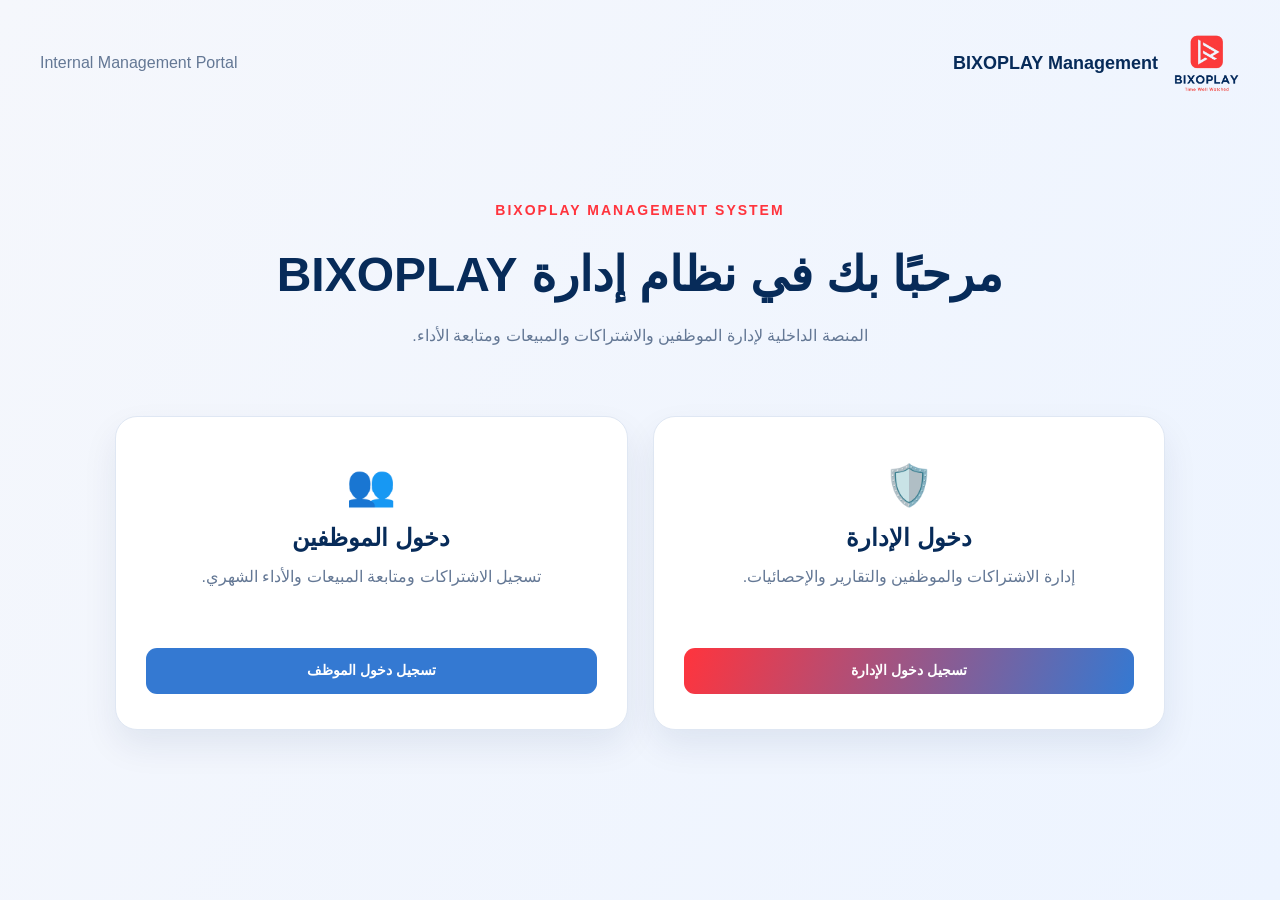
<file: index.html>
<!DOCTYPE html>
<html lang="ar" dir="rtl">
<head>
  <meta charset="UTF-8">
  <meta name="viewport" content="width=device-width, initial-scale=1">
  <title>BIXOPLAY | Management System</title>
  <link rel="stylesheet" href="./css/style.css">
</head>
<body>
  <div class="portal">
    <header class="portal-header">
      <a class="brand" href="./index.html">
        <img src="./Image/company-logo.png" alt="BIXOPLAY">
        <strong>BIXOPLAY Management</strong>
      </a>
      <span class="muted">Internal Management Portal</span>
    </header>

    <main class="portal-content">
      <p class="eyebrow">BIXOPLAY MANAGEMENT SYSTEM</p>
      <h1>مرحبًا بك في نظام إدارة BIXOPLAY</h1>
      <p class="muted">
        المنصة الداخلية لإدارة الموظفين والاشتراكات والمبيعات ومتابعة الأداء.
      </p>

      <div class="portal-cards">
        <article class="portal-card">
          <div class="portal-icon">🛡️</div>
          <h2>دخول الإدارة</h2>
          <p>إدارة الاشتراكات والموظفين والتقارير والإحصائيات.</p>
          <a class="btn btn-gradient" href="./login.html?role=admin">
            تسجيل دخول الإدارة
          </a>
        </article>

        <article class="portal-card">
          <div class="portal-icon">👥</div>
          <h2>دخول الموظفين</h2>
          <p>تسجيل الاشتراكات ومتابعة المبيعات والأداء الشهري.</p>
          <a class="btn btn-blue" href="./login.html?role=employee">
            تسجيل دخول الموظف
          </a>
        </article>
      </div>
    </main>
  </div>
</body>
</html>
</file>
<file: css/style.css>
:root {
  --navy: #072b59;
  --navy-dark: #092953;
  --red: #ff343d;
  --blue: #3479d2;
  --bg: #f5f7fc;
  --border: #dfe7f3;
  --text: #13233f;
  --muted: #647895;
}

* {
  box-sizing: border-box;
}

[hidden] {
  display: none !important;
}

html {
  scroll-behavior: smooth;
}

body {
  margin: 0;
  font-family: Tahoma, Arial, sans-serif;
  color: var(--text);
  background: linear-gradient(120deg, #f5f7fc, #edf4ff);
  min-height: 100vh;
}

button,
input,
select {
  font: inherit;
}

button {
  cursor: pointer;
}

button:disabled {
  opacity: .65;
  cursor: not-allowed;
}

a {
  color: var(--blue);
  text-decoration: none;
}

a:hover {
  text-decoration: underline;
}

h1,
h2,
h3,
p {
  margin-top: 0;
}

h1,
h2 {
  color: var(--navy);
}

.muted {
  color: var(--muted);
  line-height: 1.8;
}

.eyebrow {
  color: var(--red);
  font-size: 14px;
  font-weight: 800;
  letter-spacing: 2px;
}

.btn {
  display: inline-flex;
  align-items: center;
  justify-content: center;
  gap: 8px;
  min-height: 46px;
  width: auto;
  margin: 0;
  padding: 10px 20px;
  border: 0;
  border-radius: 11px;
  font-size: 14px;
  font-weight: 700;
  line-height: 1.2;
  transition: transform .2s, box-shadow .2s, filter .2s;
}

.btn:hover:not(:disabled) {
  transform: translateY(-1px);
  filter: brightness(1.04);
  text-decoration: none;
}

.btn-gradient {
  background: linear-gradient(110deg, var(--red), var(--blue));
  color: #fff;
}

.btn-blue {
  background: var(--blue);
  color: #fff;
}

.btn-light {
  background: #e9f0fb;
  border: 1px solid #d0dff3;
  color: var(--navy);
}

.btn-danger {
  background: var(--red);
  color: white;
}

.btn-full {
  width: 100%;
}

.field {
  min-width: 0;
}

.field label {
  display: block;
  margin-bottom: 9px;
  font-weight: 700;
  font-size: 13px;
  color: var(--navy);
}

.field input,
.field select {
  display: block;
  width: 100%;
  min-width: 0;
  height: 50px;
  padding: 10px 13px;
  border: 1px solid #cddbed;
  border-radius: 11px;
  outline: none;
  background: #fff;
  color: var(--text);
}

.field input:focus,
.field select:focus {
  border-color: var(--blue);
  box-shadow: 0 0 0 3px rgba(52, 121, 210, .12);
}

.field input[readonly] {
  background: #eef2f8;
}

.form-message {
  min-height: 20px;
  margin: 15px 0 0;
  color: #c92032;
  font-weight: 700;
  font-size: 14px;
}

.form-message.success {
  color: #15803d;
}

.brand {
  display: flex;
  align-items: center;
  gap: 15px;
}

.brand img {
  width: 67px;
  height: 67px;
  object-fit: contain;
}

.brand strong {
  color: var(--navy);
  font-size: 18px;
}

.brand h1 {
  margin-bottom: 5px;
  font-size: 23px;
}

.brand p {
  margin: 0;
  font-size: 13px;
}

/* Home */

.portal {
  max-width: 1250px;
  margin: 0 auto;
  padding: 30px 25px;
}

.portal-header {
  display: flex;
  justify-content: space-between;
  align-items: center;
  gap: 20px;
}

.portal-content {
  text-align: center;
  padding: 105px 0 55px;
}

.portal-content h1 {
  font-size: clamp(28px, 4vw, 48px);
  margin: 28px 0 20px;
}

.portal-cards {
  display: grid;
  grid-template-columns: repeat(2, minmax(0, 1fr));
  gap: 25px;
  margin: 65px auto 0;
  max-width: 1050px;
}

.portal-card {
  display: flex;
  align-items: center;
  flex-direction: column;
  gap: 15px;
  padding: 45px 30px 35px;
  background: #fff;
  border: 1px solid var(--border);
  border-radius: 22px;
  box-shadow: 0 16px 35px rgba(7, 43, 89, .08);
}

.portal-icon {
  font-size: 40px;
}

.portal-card h2 {
  margin: 0;
}

.portal-card p {
  color: var(--muted);
  min-height: 50px;
}

.portal-card .btn {
  width: 100%;
  margin-top: auto;
}

/* Authentication */

.auth-page {
  display: grid;
  place-items: center;
  min-height: 100vh;
  padding: 24px;
}

.auth-card {
  width: min(460px, 100%);
  background: #fff;
  padding: 38px;
  border-radius: 22px;
  border: 1px solid var(--border);
  box-shadow: 0 20px 45px rgba(7, 43, 89, .1);
}

.auth-logo {
  display: block;
  text-align: center;
  margin-bottom: 18px;
}

.auth-logo img {
  max-width: 110px;
  max-height: 90px;
  object-fit: contain;
}

.auth-card h1 {
  text-align: center;
  font-size: 25px;
}

.auth-card > .muted {
  text-align: center;
  margin-bottom: 28px;
}

.auth-card .field {
  margin-bottom: 20px;
}

.auth-links {
  display: flex;
  justify-content: space-between;
  gap: 15px;
  margin-top: 20px;
  font-size: 13px;
}

.back-link {
  display: inline-block;
  margin-top: 20px;
}

/* Dashboards */

.container {
  width: min(1550px, 100%);
  margin: 0 auto;
  padding: 30px 22px 60px;
}

.dashboard-header {
  display: flex;
  align-items: center;
  justify-content: space-between;
  flex-wrap: wrap;
  gap: 20px;
  padding: 24px;
  margin-bottom: 22px;
  background: #fff;
  border: 1px solid var(--border);
  border-top: 4px solid var(--red);
  border-radius: 20px;
  box-shadow: 0 8px 25px rgba(7, 43, 89, .05);
}

.logout-btn {
  display: inline-flex;
  align-items: center;
  justify-content: center;
  gap: 11px;
  width: auto;
  min-height: 49px;
  margin: 0;
  padding: 11px 23px;
  border: none;
  border-radius: 13px;
  background: linear-gradient(110deg, var(--red), var(--blue));
  color: #fff;
  font-weight: 700;
  font-size: 14px;
  overflow: hidden;
  position: relative;
  box-shadow: 0 7px 18px rgba(255, 52, 61, .16);
  transition: transform .2s, box-shadow .2s;
}

.logout-btn::before,
.logout-btn::after {
  content: none !important;
}

.logout-btn:hover {
  transform: translateY(-2px);
  box-shadow: 0 12px 25px rgba(52, 121, 210, .22);
}

.stats {
  display: grid;
  grid-template-columns: repeat(4, minmax(0, 1fr));
  gap: 16px;
  margin-bottom: 22px;
}

.stats-three {
  grid-template-columns: repeat(3, minmax(0, 1fr));
}

.stat {
  position: relative;
  overflow: hidden;
  display: flex;
  flex-direction: column;
  gap: 14px;
  padding: 24px;
  min-height: 118px;
  background: #fff;
  border: 1px solid var(--border);
  border-radius: 18px;
  box-shadow: 0 6px 22px rgba(7, 43, 89, .05);
}

.stat::before {
  content: "";
  position: absolute;
  top: 0;
  right: 0;
  left: 0;
  height: 5px;
  background: linear-gradient(90deg, var(--red), var(--blue));
}

.stat span {
  color: var(--muted);
  font-size: 13px;
}

.stat strong {
  color: var(--navy);
  font-size: 30px;
  direction: ltr;
  text-align: right;
}

.panel {
  padding: 28px;
  margin-bottom: 25px;
  background: #fff;
  border: 1px solid var(--border);
  border-radius: 20px;
  box-shadow: 0 8px 25px rgba(7, 43, 89, .05);
}

.panel h2 {
  margin-bottom: 24px;
  font-size: 21px;
}

.section-heading {
  display: flex;
  align-items: center;
  justify-content: space-between;
  gap: 15px;
  flex-wrap: wrap;
  margin-bottom: 23px;
}

.section-heading h2 {
  margin: 0;
}

.form-grid {
  display: grid;
  grid-template-columns: repeat(2, minmax(0, 1fr));
  gap: 20px;
}

.form-actions {
  display: flex;
  align-items: flex-end;
}

.filters {
  display: grid;
  grid-template-columns: repeat(4, minmax(0, 1fr)) auto;
  align-items: end;
  gap: 14px;
}

.button-group {
  display: flex;
  align-items: center;
  gap: 10px;
  flex-wrap: wrap;
}

.button-group .btn {
  height: 46px;
  min-height: 46px;
  margin: 0;
  line-height: 1.2;
}

.table-scroll {
  width: 100%;
  overflow-x: auto;
}

table {
  border-collapse: collapse;
  width: 100%;
  min-width: 1050px;
  font-size: 13px;
}

th,
td {
  padding: 14px 13px;
  border-bottom: 1px solid #e3ebf5;
  text-align: right;
  white-space: nowrap;
}

th {
  background: var(--navy-dark);
  color: #fff;
  font-weight: 700;
}

tbody tr:nth-child(even) {
  background: #f0f5ff;
}

tbody tr:hover {
  background: #e8f1ff;
}

.table-actions {
  display: flex;
  gap: 8px;
  align-items: center;
}

.table-actions .btn {
  min-height: 36px;
  padding: 6px 13px;
}

.payment-badge {
  display: inline-flex;
  align-items: center;
  gap: 8px;
  direction: ltr;
}

.payment-icon {
  display: inline-flex;
  align-items: center;
  justify-content: center;
  width: 29px;
  height: 29px;
  border-radius: 8px;
  background: linear-gradient(120deg, var(--red), var(--blue));
  color: white;
  font-weight: 800;
  font-size: 13px;
}

.edit-dialog {
  width: min(750px, 95vw);
  max-height: 90vh;
  overflow: auto;
  background: #fff;
  border: 1px solid var(--border);
  border-radius: 20px;
  padding: 30px;
  color: var(--text);
  direction: rtl;
}

.edit-dialog::backdrop {
  background: rgba(7, 25, 54, .65);
}

.edit-dialog h2 {
  margin-bottom: 24px;
}

.modal-actions {
  margin-top: 22px;
}

.page-message {
  max-width: 720px;
  margin: 50px auto;
  padding: 22px;
  background: white;
  border: 1px solid var(--border);
  border-radius: 17px;
  text-align: center;
  color: #bd1e31;
  font-weight: 700;
}

@media (max-width: 1050px) {
  .stats,
  .stats-three {
    grid-template-columns: repeat(2, 1fr);
  }

  .filters {
    grid-template-columns: repeat(2, 1fr);
  }
}

@media (max-width: 650px) {
  .portal,
  .container {
    padding: 16px 12px 40px;
  }

  .portal-content {
    padding-top: 65px;
  }

  .portal-cards,
  .form-grid,
  .filters,
  .stats,
  .stats-three {
    grid-template-columns: 1fr;
  }

  .dashboard-header,
  .panel,
  .auth-card {
    padding: 18px;
  }

  .dashboard-header .logout-btn {
    width: 100%;
  }

  .edit-dialog {
    padding: 20px;
  }
}

/* =====================================
   BIXOPLAY - NEW SUBSCRIPTION FIELDS
   ===================================== */

/* Free duration entry */

.duration-inputs {
  display: grid;
  grid-template-columns: minmax(0, 1fr) 120px;
  gap: 10px;
  width: 100%;
}

.duration-inputs input,
.duration-inputs select {
  min-width: 0;
  width: 100%;
}

/* Keep admin filter buttons aligned */

.filters {
  display: grid;
  grid-template-columns:
    repeat(3, minmax(0, 1fr));
  gap: 16px;
  align-items: end;
}

.filters > .btn {
  width: auto;
  height: 50px;
  min-height: 50px;
  margin: 0;
  align-self: end;
}

/* Preserve the BIXOPLAY button colors */

.logout-btn {
  display: inline-flex;
  align-items: center;
  justify-content: center;
  gap: 10px;
  position: relative;
  overflow: hidden;

  background: linear-gradient(
    110deg,
    #ff343d,
    #3479d2
  );

  color: white;
}

.logout-btn::before,
.logout-btn::after {
  content: none !important;
}

.button-group {
  display: flex;
  align-items: center;
  gap: 10px;
}

.button-group .btn {
  display: inline-flex;
  align-items: center;
  justify-content: center;
  height: 46px;
  min-height: 46px;
  width: auto;
  margin: 0;
  line-height: 1.2;
}

/* Subscription table */

.table-scroll {
  width: 100%;
  overflow-x: auto;
}

.table-scroll table {
  min-width: 1250px;
}

.table-actions {
  display: flex;
  align-items: center;
  gap: 8px;
}

.table-actions .btn {
  margin: 0;
  width: auto;
  min-height: 38px;
}

/* Price field hint */

#priceField small {
  display: block;
  margin-top: 8px;
  line-height: 1.7;
}

/* Focus and accessibility */

.duration-inputs input:focus,
.duration-inputs select:focus {
  outline: 3px solid rgba(52, 121, 210, .15);
  border-color: #3479d2;
}

@media (max-width: 950px) {
  .filters {
    grid-template-columns:
      repeat(2, minmax(0, 1fr));
  }
}

@media (max-width: 600px) {
  .filters {
    grid-template-columns: 1fr;
  }

  .duration-inputs {
    grid-template-columns:
      minmax(0, 1fr) 110px;
  }

  .button-group {
    flex-wrap: wrap;
  }

  .table-scroll table {
    min-width: 1150px;
  }
}
</file>
